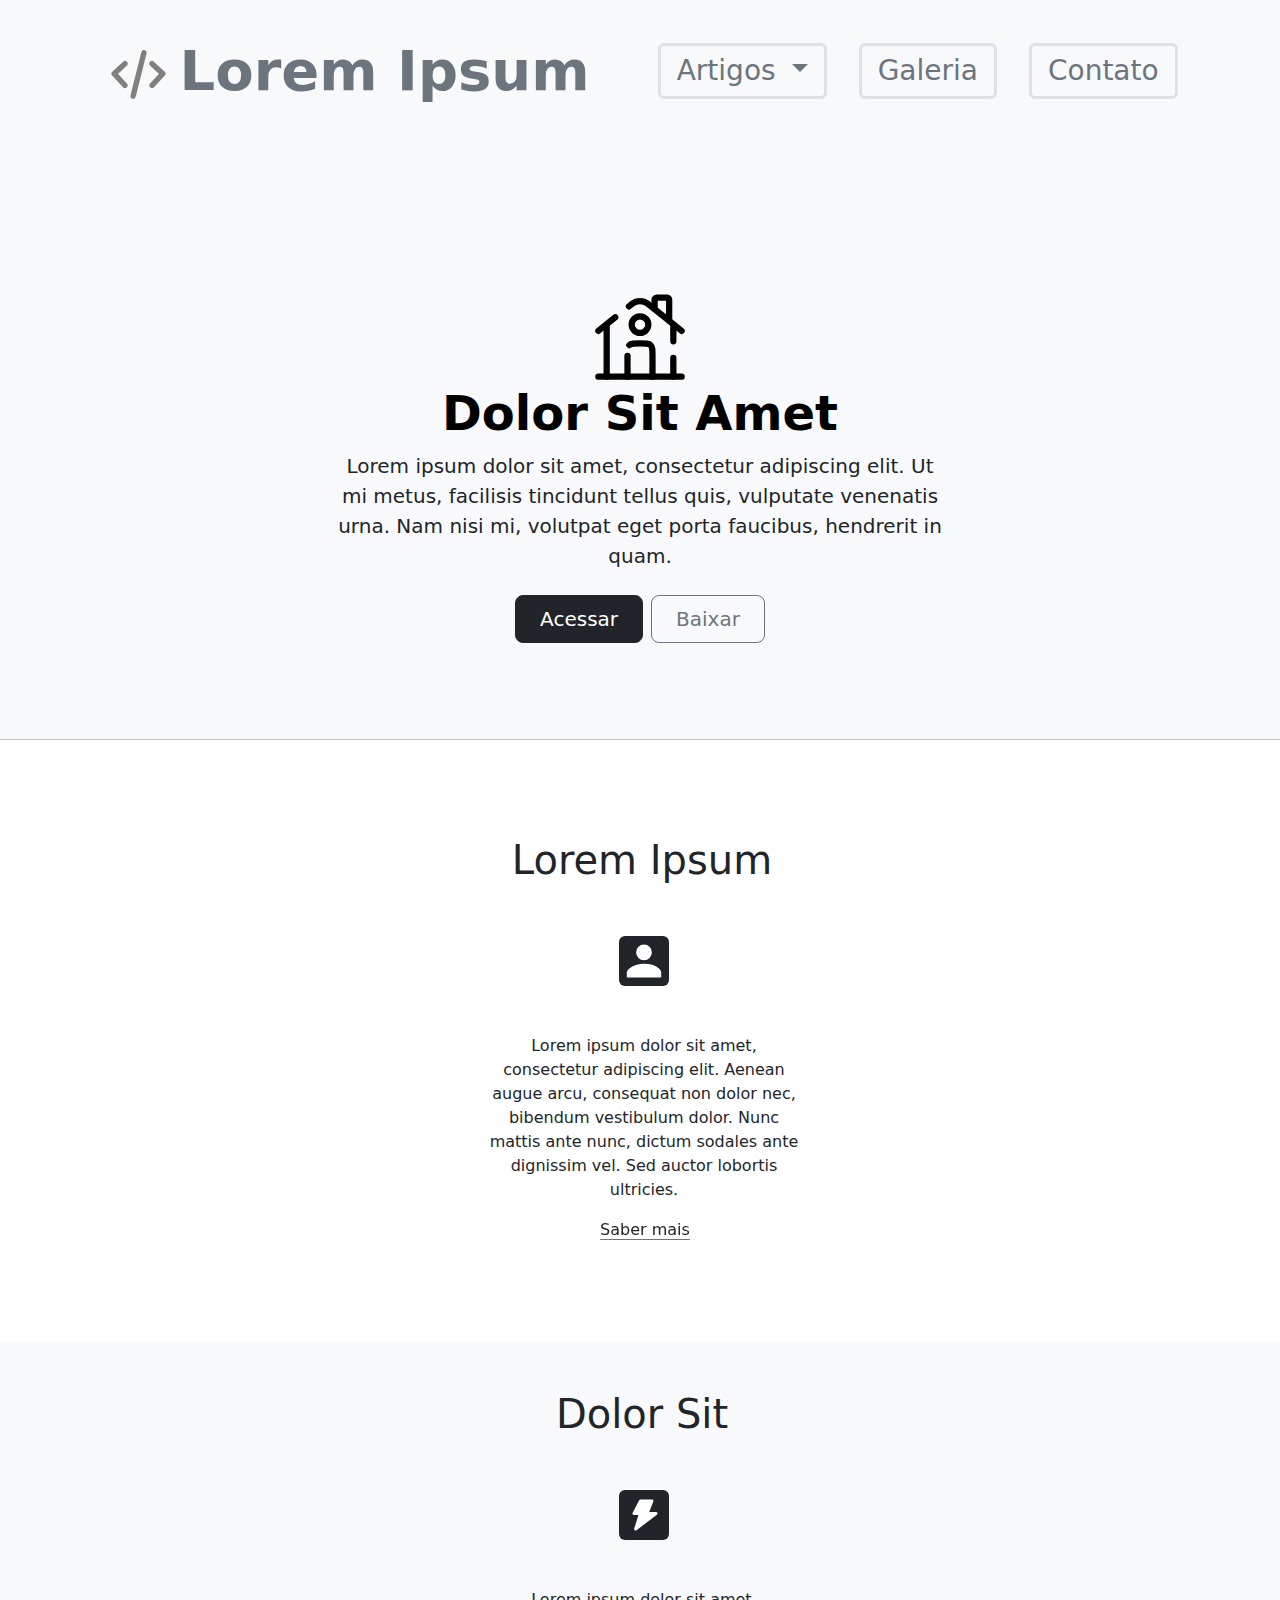
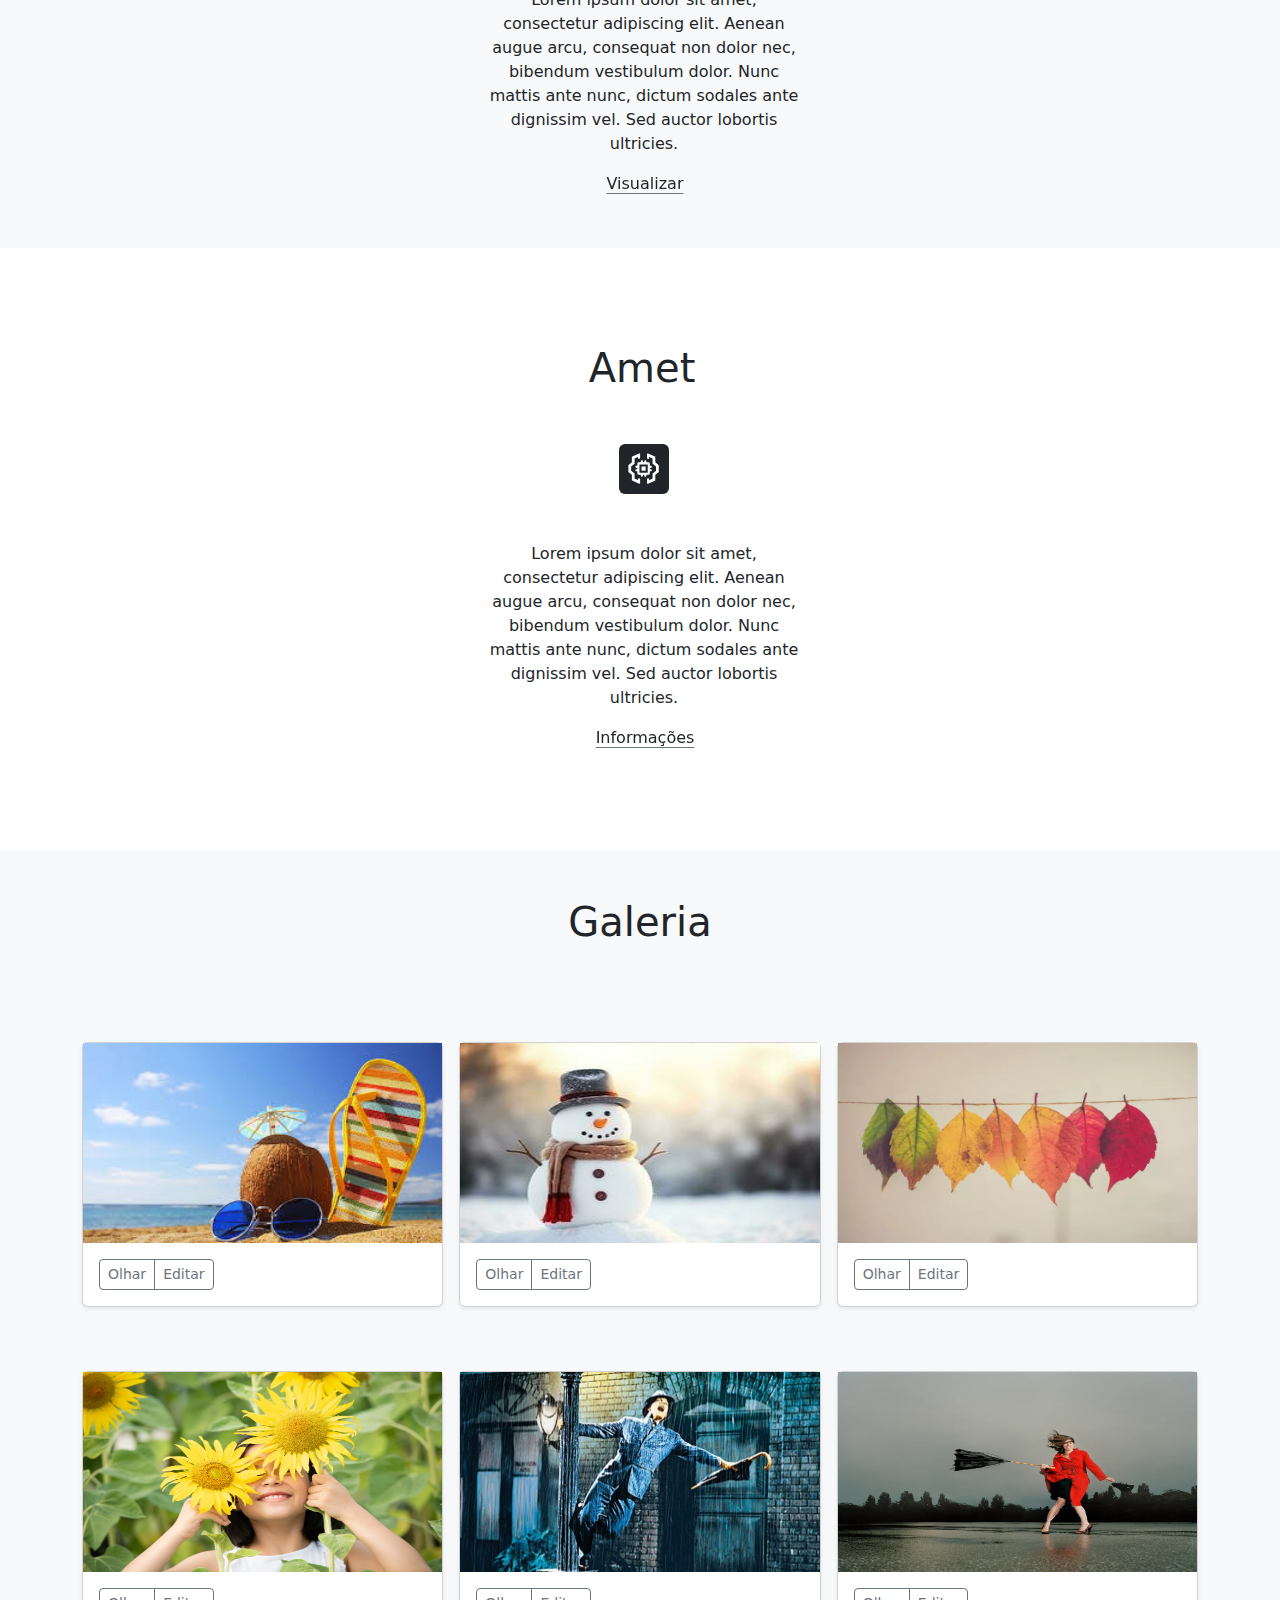
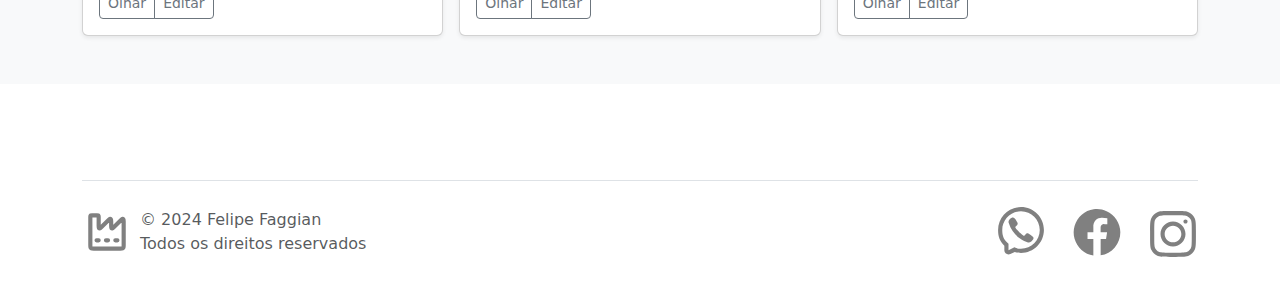
<file: bootstrap-responsividade/index.html>
<!DOCTYPE html>
<html lang="pt-BR">
<head>
    <meta charset="UTF-8">
    <meta name="viewport" content="width=device-width, initial-scale=1.0">
    <title>Responsividade com Bootstrap</title>
    <link href="https://cdn.jsdelivr.net/npm/bootstrap@5.3.3/dist/css/bootstrap.min.css" rel="stylesheet" integrity="sha384-QWTKZyjpPEjISv5WaRU9OFeRpok6YctnYmDr5pNlyT2bRjXh0JMhjY6hW+ALEwIH" crossorigin="anonymous">
</head>
<body>
    <header class="bg-body-tertiary">
        <div class="d-flex h2 text-black">
            <nav class="navbar navbar-expand-lg w-100 pb-md-5">
                <div class="container-fluid justify-content-center">
                  <a class="navbar-brand col-lg-5 col-12 text-center my-4 d-flex flex-md-row text-center justify-content-center align-items-center" href="index.html">
                    <svg width="65" height="65" viewBox="0 0 24 24" fill="none" xmlns="http://www.w3.org/2000/svg">
                      <path d="M7 8L3 11.6923L7 16M17 8L21 11.6923L17 16M14 4L10 20" stroke="gray" stroke-width="2" stroke-linecap="round" stroke-linejoin="round"/>
                    </svg>
                    <h1 class="text-secondary  display-4  fw-bold ps-2">Lorem Ipsum</h1>
                  </a>
                  <div class="d-flex justify-content-end flex-column">
                  <button class="navbar-toggler p-3 border-4 mb-4 ms-3" type="button" data-bs-toggle="collapse" data-bs-target="#navbarSupportedContent" aria-controls="navbarSupportedContent" aria-expanded="false" aria-label="Toggle navigation">
                    <span class="navbar-toggler-icon p-3"></span>
                  </button>
                  <div class="collapse navbar-collapse ms-3" id="navbarSupportedContent">
                    <ul class=" navbar-nav mb-2 mb-lg-0 text-center ">
                      <li class="nav-item h3">
                        <div class="dropdown my-0">
                          <button class="btn py-1 btn-light dropdown-toggle nav-link mx-3 text-secondary border border-3 px-3 rounded focus-ring focus-ring-secondary" type="button" data-bs-toggle="dropdown" aria-expanded="false">
                            Artigos
                          </button>
                          <ul class="dropdown-menu">
                            <li><a class="dropdown-item" href="#loremIpsum">Lorem Ipsum</a></li>
                            <li><a class="dropdown-item" href="#dolorSit">Dolor Sit</a></li>
                            <li><a class="dropdown-item" href="#amet">Amet</a></li>
                          </ul>
                        </div>
                      </li>
                      <li class="nav-item h3">
                        <a class="nav-link py-1 mx-3 btn btn-light text-secondary border rounded border-3 px-3 focus-ring focus-ring-secondary" href="#galeria">Galeria</a>
                      </li>
                      <li class="nav-item h3">
                        <a class="nav-link py-1 mx-3 btn btn-light  text-secondary border rounded border-3 px-3 focus-ring focus-ring-secondary" href="#contato">Contato</a>
                      </li>
                    </ul>
                  </div>
                  </div>
                </div>
            </nav>
        </div>
        <div class="px-4 py-5 my-5 text-center">
            <svg xmlns="http://www.w3.org/2000/svg" width="100" height="100" viewBox="0 0 24 24" fill="none">
                <path d="M22 22L2 22" stroke="black" stroke-width="1.5" stroke-linecap="round"/>
                <path d="M2 11L6.06296 7.74968M22 11L13.8741 4.49931C12.7784 3.62279 11.2216 3.62279 10.1259 4.49931L9.34398 5.12486" stroke="black" stroke-width="1.5" stroke-linecap="round"/>
                <path d="M15.5 5.5V3.5C15.5 3.22386 15.7239 3 16 3H18.5C18.7761 3 19 3.22386 19 3.5V8.5" stroke="black" stroke-width="1.5" stroke-linecap="round"/>
                <path d="M4 22V9.5" stroke="black" stroke-width="1.5" stroke-linecap="round"/>
                <path d="M20 9.5V13.5M20 22V17.5" stroke="black" stroke-width="1.5" stroke-linecap="round"/>
                <path d="M15 22V17C15 15.5858 15 14.8787 14.5607 14.4393C14.1213 14 13.4142 14 12 14C10.5858 14 9.87868 14 9.43934 14.4393M9 22V17" stroke="black" stroke-width="1.5" stroke-linecap="round" stroke-linejoin="round"/>
                <path d="M14 9.5C14 10.6046 13.1046 11.5 12 11.5C10.8954 11.5 10 10.6046 10 9.5C10 8.39543 10.8954 7.5 12 7.5C13.1046 7.5 14 8.39543 14 9.5Z" stroke="black" stroke-width="1.5"/>
            </svg>
            <h2 class="display-5 fw-bold text-body-emphasis">Dolor Sit Amet </h2>
            <div class="col-lg-6 mx-auto">
              <p class="lead mb-4">
                Lorem ipsum dolor sit amet, consectetur adipiscing elit. Ut mi metus, 
                facilisis tincidunt tellus quis, vulputate venenatis urna. Nam nisi mi, 
                volutpat eget porta faucibus, hendrerit in quam. 
              </p>
              <div class="d-grid gap-2 d-sm-flex justify-content-sm-center">
                <button type="button" class="btn btn-dark btn-lg px-4 gap-3">Acessar</button>
                <button type="button" class="btn btn-outline-secondary btn-lg px-4">Baixar</button>
              </div>
            </div>
          </div>
          <hr>
      </header>
    <main>  
        <!-- Artigo Lorem Ipsum -->
        <section class="px-2">
            <a id="loremIpsum" style="text-decoration: none;" class=""><h3 class="ps-1 pt-5 my-5 h1 text-dark d-flex text-center justify-content-center">Lorem Ipsum</h3></a>
            <div class="container-fluid row g-4 py-lg-1 row-cols-1 row-cols-lg-3 text-center ms-1 d-flex justify-content-center align-items-center">

                <div class="feature col-12 mb-5 w-lg-50 px-5">
                  <div class="mb-5 rounded feature-icon d-inline-flex align-items-center justify-content-center text-bg-primary bg-dark">
                    <svg xmlns="http://www.w3.org/2000/svg" fill="white" width="50" height="50" viewBox="0 0 32 32"><path d="M16 15.503A5.041 5.041 0 1 0 16 5.42a5.041 5.041 0 0 0 0 10.083zm0 2.215c-6.703 0-11 3.699-11 5.5v3.363h22v-3.363c0-2.178-4.068-5.5-11-5.5z"/></svg>
                  </div>
                  <p>
                    Lorem ipsum dolor sit amet, consectetur adipiscing elit. Aenean augue arcu,
                    consequat non dolor nec, bibendum vestibulum dolor. Nunc mattis ante nunc, 
                    dictum sodales ante dignissim vel. Sed auctor lobortis ultricies.   
                  </p>
                  <a href="#" class="icon-link text-dark link-underline-secondary ps-4  ">
                    Saber mais
                    <svg class="bi"><use xlink:href="#chevron-right"></use></svg>
                  </a>
                </div>

            </div>
      </section>

         <!-- Artigo Dolor Sit -->
         <section class="px-2 bg-body-tertiary">
          <a id="dolorSit" style="text-decoration: none;" class=""><h3 class="ps-1 pt-5 my-5 h1 text-dark d-flex text-center justify-content-center">Dolor Sit</h3></a>
          <div class="container-fluid row g-4 py-lg-1 row-cols-1 row-cols-lg-3 text-center ms-1 d-flex justify-content-center align-items-center">

              <div class="feature col-12 mb-5 w-lg-50 px-5">
                <div class="mb-5 rounded feature-icon d-inline-flex align-items-center justify-content-center text-bg-primary bg-dark">
                  <svg xmlns="http://www.w3.org/2000/svg" width="50" height="50" viewBox="0 -0.5 25 25" fill="white">
                    <path fill-rule="evenodd" clip-rule="evenodd" d="M10.759 5L7.5 11.222H10.759L8.315 19L18.5 11.222H14.019L16.463 5H10.759Z" stroke="white" stroke-width="1.5" stroke-linecap="round" stroke-linejoin="round"/>
                  </svg>

                </div>
                <p>
                  Lorem ipsum dolor sit amet, consectetur adipiscing elit. Aenean augue arcu,
                  consequat non dolor nec, bibendum vestibulum dolor. Nunc mattis ante nunc, 
                  dictum sodales ante dignissim vel. Sed auctor lobortis ultricies.   
                </p>
                <a href="#" class="icon-link text-dark link-underline-secondary ps-4  ">
                  Visualizar
                  <svg class="bi"><use xlink:href="#chevron-right"></use></svg>
                </a>
              </div>

          </div>
        </section>

       <!-- Artigo Amet -->
       <section class="px-2">
        <a id="amet" style="text-decoration: none;" class=""><h3 class="ps-1 pt-5 my-5 h1 text-dark d-flex text-center justify-content-center">Amet</h3></a>
        <div class="container-fluid row g-4 py-lg-1 row-cols-1 row-cols-lg-3 text-center ms-1 d-flex justify-content-center align-items-center">

            <div class="feature col-12 mb-5 w-lg-50 px-5">
              <div class="mb-5 rounded feature-icon d-inline-flex align-items-center justify-content-center text-bg-primary bg-dark">
                <svg class="ps-2 pt-1 pe-1" xmlns="http://www.w3.org/2000/svg" fill="white" width="50" height="50" viewBox="0 0 55 55">
                  <g id="Layer_2" data-name="Layer 2">
                    <g id="invisible_box" data-name="invisible box">
                      <rect width="48" height="48" fill="none"/>
                    </g>
                    <g id="Q3_icons" data-name="Q3 icons">
                      <path d="M31,33a2,2,0,0,0,2-2V28h1.5a1.5,1.5,0,0,0,0-3H33V23h1.5a1.5,1.5,0,0,0,0-3H33V17a2,2,0,0,0-2-2H28V13.5a1.5,1.5,0,0,0-3,0V15H23V13.5a1.5,1.5,0,0,0-3,0V15H17a2,2,0,0,0-2,2v3H13.5a1.5,1.5,0,0,0,0,3H15v2H13.5a1.5,1.5,0,0,0,0,3H15v3a2,2,0,0,0,2,2h3v1.5a1.5,1.5,0,0,0,3,0V33h2v1.5a1.5,1.5,0,0,0,3,0V33ZM18,18H30V30H18Z"/>
                      <rect x="21" y="21" width="6" height="6"/>
                      <g>
                        <path d="M45.6,18.7,41,14.9V7.5a1,1,0,0,0-.6-.9L30.5,2.1h-.4l-.6.2-.5.3v6a1.5,1.5,0,0,0,3,0V7.2l5,2.3v7.4l1.5,1.2L42,20.9v6.2l-3.5,2.8L37,31.1v7.4l-5,2.3V39.5a1.5,1.5,0,0,0-3,0v6l.5.3.6.2h.4l9.9-4.5a1,1,0,0,0,.6-.9V33.1l4.6-3.8a.9.9,0,0,0,.4-.8v-9A.8.8,0,0,0,45.6,18.7Z"/>
                        <path d="M17.9,2h-.4L7.6,6.6a1,1,0,0,0-.6.9v7.4L2.4,18.7a.8.8,0,0,0-.4.8v9a.9.9,0,0,0,.4.8L7,33.1v7.4a1,1,0,0,0,.6.9l9.9,4.5h.4l.6-.2.5-.3v-6a1.5,1.5,0,0,0-3,0v1.3l-5-2.3V31.1L9.5,29.9,6,27.1V20.9l3.5-2.8L11,16.9V9.5l5-2.3V8.5a1.5,1.5,0,0,0,3,0v-6l-.5-.3Z"/>
                      </g>
                    </g>
                  </g>
                </svg>
              </div>
              <p>
                Lorem ipsum dolor sit amet, consectetur adipiscing elit. Aenean augue arcu,
                consequat non dolor nec, bibendum vestibulum dolor. Nunc mattis ante nunc, 
                dictum sodales ante dignissim vel. Sed auctor lobortis ultricies.   
              </p>
              <a href="#" class="icon-link text-dark link-underline-secondary ps-4  ">
                Informações
                <svg class="bi"><use xlink:href="#chevron-right"></use></svg>
              </a>
            </div>

        </div>
      </section>

        <!-- Galeria -->
        <section class="pb-5">
            <div class="album bg-body-tertiary">
                <a id="galeria" style="text-decoration: none;" class=""><h3 class="py-5 my-5 h1 text-dark d-flex text-center justify-content-center">Galeria</h3></a>
                <div class="container">
            
                  <div class="row row-cols-1 row-cols-sm-2 row-cols-md-3 g-3">

                    <div class="col mb-5">
                      <div class="card shadow-sm">
                        <img src="img/verao.jpeg" alt="Acessórios de Verão" height="200">
                        <div class="card-body">
                          <div class="d-flex justify-content-between align-items-center">
                            <div class="btn-group">
                              <button type="button" class="btn btn-sm btn-outline-secondary">Olhar</button>
                              <button type="button" class="btn btn-sm btn-outline-secondary">Editar</button>
                            </div>
                          </div>
                        </div>
                      </div>
                    </div>

                    <div class="col mb-5">
                        <div class="card shadow-sm">
                          <img src="img/inverno.jpg" alt="Boneco de Neve" height="200">
                          <div class="card-body">
                            <div class="d-flex justify-content-between align-items-center">
                              <div class="btn-group">
                                <button type="button" class="btn btn-sm btn-outline-secondary">Olhar</button>
                                <button type="button" class="btn btn-sm btn-outline-secondary">Editar</button>
                              </div>
                            </div>
                          </div>
                        </div>
                      </div>

                      <div class="col mb-5">
                        <div class="card shadow-sm">
                          <img src="img/outono.webp" alt="Folhas de Outono" height="200">
                          <div class="card-body">
                            <div class="d-flex justify-content-between align-items-center">
                              <div class="btn-group">
                                <button type="button" class="btn btn-sm btn-outline-secondary">Olhar</button>
                                <button type="button" class="btn btn-sm btn-outline-secondary">Editar</button>
                              </div>
                            </div>
                          </div>
                        </div>
                      </div>

                      <div class="col mb-5">
                        <div class="card shadow-sm">
                          <img src="img/primavera.jpg" alt="Menina na Primavera" height="200">
                          <div class="card-body">
                            <div class="d-flex justify-content-between align-items-center">
                              <div class="btn-group">
                                <button type="button" class="btn btn-sm btn-outline-secondary">Olhar</button>
                                <button type="button" class="btn btn-sm btn-outline-secondary">Editar</button>
                              </div>
                            </div>
                          </div>
                        </div>
                      </div>

                      <div class="col mb-5">
                        <div class="card shadow-sm">
                          <img src="img/chuva.webp" alt="Homem na Chuva" height="200">
                          <div class="card-body">
                            <div class="d-flex justify-content-between align-items-center">
                              <div class="btn-group">
                                <button type="button" class="btn btn-sm btn-outline-secondary">Olhar</button>
                                <button type="button" class="btn btn-sm btn-outline-secondary">Editar</button>
                              </div>
                            </div>
                          </div>
                        </div>
                      </div>

                      <div class="col mb-5">
                        <div class="card shadow-sm">
                          <img src="img/vento.webp" alt="Mulher no Vento" height="200">
                          <div class="card-body">
                            <div class="d-flex justify-content-between align-items-center">
                              <div class="btn-group">
                                <button type="button" class="btn btn-sm btn-outline-secondary">Olhar</button>
                                <button type="button" class="btn btn-sm btn-outline-secondary">Editar</button>
                              </div>
                            </div>
                          </div>
                        </div>
                      </div>
                
        </section>
    </main>
    
    <div class="container mt-5">
        <footer id="contato" class="d-flex flex-wrap justify-content-between align-items-center py-3 my-4 border-top">
          <div class="col-md-4 d-flex align-items-center">
            <a href="/" class="mb-3 me-2 mb-md-0 text-body-secondary text-decoration-none lh-1">
                <svg xmlns="http://www.w3.org/2000/svg" width="50" height="50" viewBox="0 0 24 24" fill="none">
                    <path d="M7 16H8M11.5 16H12.5M16 16H17M18.4 20H5.6C5.03995 20 4.75992 20 4.54601 19.891C4.35785 19.7951 4.20487 19.6422 4.10899 19.454C4 19.2401 4 18.9601 4 18.4V4.8C4 4.51997 4 4.37996 4.0545 4.273C4.10243 4.17892 4.17892 4.10243 4.273 4.0545C4.37996 4 4.51997 4 4.8 4H7.2C7.48003 4 7.62004 4 7.727 4.0545C7.82108 4.10243 7.89757 4.17892 7.9455 4.273C8 4.37996 8 4.51997 8 4.8V9.06863C8 9.67445 8 9.97735 8.1198 10.1176C8.22374 10.2393 8.37967 10.3039 8.53923 10.2914C8.72312 10.2769 8.93731 10.0627 9.36569 9.63431L12.6343 6.36569C13.0627 5.93731 13.2769 5.72312 13.4608 5.70865C13.6203 5.69609 13.7763 5.76068 13.8802 5.88238C14 6.02265 14 6.32556 14 6.93137V9.06863C14 9.67445 14 9.97735 14.1198 10.1176C14.2237 10.2393 14.3797 10.3039 14.5392 10.2914C14.7231 10.2769 14.9373 10.0627 15.3657 9.63431L18.6343 6.36569C19.0627 5.93731 19.2769 5.72312 19.4608 5.70865C19.6203 5.69609 19.7763 5.76068 19.8802 5.88238C20 6.02265 20 6.32556 20 6.93137V18.4C20 18.9601 20 19.2401 19.891 19.454C19.7951 19.6422 19.6422 19.7951 19.454 19.891C19.2401 20 18.9601 20 18.4 20Z" stroke="gray" stroke-width="2" stroke-linecap="round"/>
                </svg>
            </a>
            <span class="mb-3 mb-md-0 text-body-secondary"> © 2024 Felipe Faggian <br>Todos os direitos reservados</span>
          </div>
      
          <ul class="nav col-md-4 justify-content-end list-unstyled d-flex">
            <li class="ms-3 mt-2"><a class="text-body-secondary" href="#">
                <svg xmlns="http://www.w3.org/2000/svg" width="50" height="50" viewBox="0 0 24 24" fill="none">
                    <path d="M6.014 8.00613C6.12827 7.1024 7.30277 5.87414 8.23488 6.01043L8.23339 6.00894C9.14051 6.18132 9.85859 7.74261 10.2635 8.44465C10.5504 8.95402 10.3641 9.4701 10.0965 9.68787C9.7355 9.97883 9.17099 10.3803 9.28943 10.7834C9.5 11.5 12 14 13.2296 14.7107C13.695 14.9797 14.0325 14.2702 14.3207 13.9067C14.5301 13.6271 15.0466 13.46 15.5548 13.736C16.3138 14.178 17.0288 14.6917 17.69 15.27C18.0202 15.546 18.0977 15.9539 17.8689 16.385C17.4659 17.1443 16.3003 18.1456 15.4542 17.9421C13.9764 17.5868 8 15.27 6.08033 8.55801C5.97237 8.24048 5.99955 8.12044 6.014 8.00613Z" fill="gray"/>
                    <path fill-rule="evenodd" clip-rule="evenodd" d="M12 23C10.7764 23 10.0994 22.8687 9 22.5L6.89443 23.5528C5.56462 24.2177 4 23.2507 4 21.7639V19.5C1.84655 17.492 1 15.1767 1 12C1 5.92487 5.92487 1 12 1C18.0751 1 23 5.92487 23 12C23 18.0751 18.0751 23 12 23ZM6 18.6303L5.36395 18.0372C3.69087 16.4772 3 14.7331 3 12C3 7.02944 7.02944 3 12 3C16.9706 3 21 7.02944 21 12C21 16.9706 16.9706 21 12 21C11.0143 21 10.552 20.911 9.63595 20.6038L8.84847 20.3397L6 21.7639V18.6303Z" fill="gray"/>
                </svg>
            </a></li>
            <li class="ms-3"><a class="text-body-secondary" href="#">
                <svg xmlns="http://www.w3.org/2000/svg" width="70" height="70" viewBox="0 0 24 24" fill="none">
                    <path d="M20 12.05C19.9813 10.5255 19.5273 9.03809 18.6915 7.76295C17.8557 6.48781 16.673 5.47804 15.2826 4.85257C13.8921 4.2271 12.3519 4.01198 10.8433 4.23253C9.33473 4.45309 7.92057 5.10013 6.7674 6.09748C5.61422 7.09482 4.77005 8.40092 4.3343 9.86195C3.89856 11.323 3.88938 12.8781 4.30786 14.3442C4.72634 15.8103 5.55504 17.1262 6.69637 18.1371C7.83769 19.148 9.24412 19.8117 10.75 20.05V14.38H8.75001V12.05H10.75V10.28C10.7037 9.86846 10.7483 9.45175 10.8807 9.05931C11.0131 8.66687 11.23 8.30827 11.5161 8.00882C11.8022 7.70936 12.1505 7.47635 12.5365 7.32624C12.9225 7.17612 13.3368 7.11255 13.75 7.14003C14.3498 7.14824 14.9482 7.20173 15.54 7.30003V9.30003H14.54C14.3676 9.27828 14.1924 9.29556 14.0276 9.35059C13.8627 9.40562 13.7123 9.49699 13.5875 9.61795C13.4627 9.73891 13.3667 9.88637 13.3066 10.0494C13.2464 10.2125 13.2237 10.387 13.24 10.56V12.07H15.46L15.1 14.4H13.25V20C15.1399 19.7011 16.8601 18.7347 18.0985 17.2761C19.3369 15.8175 20.0115 13.9634 20 12.05Z" fill="gray"/>
                </svg>
            </a></li>
            <li class="ms-3 mt-2 pt-1"><a class="text-body-secondary" href="#">
                <svg xmlns="http://www.w3.org/2000/svg" width="50" height="50" viewBox="0 0 24 24" fill="none">
                    <path fill-rule="evenodd" clip-rule="evenodd" d="M12 18C15.3137 18 18 15.3137 18 12C18 8.68629 15.3137 6 12 6C8.68629 6 6 8.68629 6 12C6 15.3137 8.68629 18 12 18ZM12 16C14.2091 16 16 14.2091 16 12C16 9.79086 14.2091 8 12 8C9.79086 8 8 9.79086 8 12C8 14.2091 9.79086 16 12 16Z" fill="gray"/>
                    <path d="M18 5C17.4477 5 17 5.44772 17 6C17 6.55228 17.4477 7 18 7C18.5523 7 19 6.55228 19 6C19 5.44772 18.5523 5 18 5Z" fill="gray"/>
                    <path fill-rule="evenodd" clip-rule="evenodd" d="M1.65396 4.27606C1 5.55953 1 7.23969 1 10.6V13.4C1 16.7603 1 18.4405 1.65396 19.7239C2.2292 20.8529 3.14708 21.7708 4.27606 22.346C5.55953 23 7.23969 23 10.6 23H13.4C16.7603 23 18.4405 23 19.7239 22.346C20.8529 21.7708 21.7708 20.8529 22.346 19.7239C23 18.4405 23 16.7603 23 13.4V10.6C23 7.23969 23 5.55953 22.346 4.27606C21.7708 3.14708 20.8529 2.2292 19.7239 1.65396C18.4405 1 16.7603 1 13.4 1H10.6C7.23969 1 5.55953 1 4.27606 1.65396C3.14708 2.2292 2.2292 3.14708 1.65396 4.27606ZM13.4 3H10.6C8.88684 3 7.72225 3.00156 6.82208 3.0751C5.94524 3.14674 5.49684 3.27659 5.18404 3.43597C4.43139 3.81947 3.81947 4.43139 3.43597 5.18404C3.27659 5.49684 3.14674 5.94524 3.0751 6.82208C3.00156 7.72225 3 8.88684 3 10.6V13.4C3 15.1132 3.00156 16.2777 3.0751 17.1779C3.14674 18.0548 3.27659 18.5032 3.43597 18.816C3.81947 19.5686 4.43139 20.1805 5.18404 20.564C5.49684 20.7234 5.94524 20.8533 6.82208 20.9249C7.72225 20.9984 8.88684 21 10.6 21H13.4C15.1132 21 16.2777 20.9984 17.1779 20.9249C18.0548 20.8533 18.5032 20.7234 18.816 20.564C19.5686 20.1805 20.1805 19.5686 20.564 18.816C20.7234 18.5032 20.8533 18.0548 20.9249 17.1779C20.9984 16.2777 21 15.1132 21 13.4V10.6C21 8.88684 20.9984 7.72225 20.9249 6.82208C20.8533 5.94524 20.7234 5.49684 20.564 5.18404C20.1805 4.43139 19.5686 3.81947 18.816 3.43597C18.5032 3.27659 18.0548 3.14674 17.1779 3.0751C16.2777 3.00156 15.1132 3 13.4 3Z" fill="gray"/>
                </svg>
            </a></li>
          </ul>
        </footer>
      </div>

    <script src="https://cdn.jsdelivr.net/npm/bootstrap@5.3.3/dist/js/bootstrap.bundle.min.js" integrity="sha384-YvpcrYf0tY3lHB60NNkmXc5s9fDVZLESaAA55NDzOxhy9GkcIdslK1eN7N6jIeHz" crossorigin="anonymous"></script>
</body>
</html>
</file>
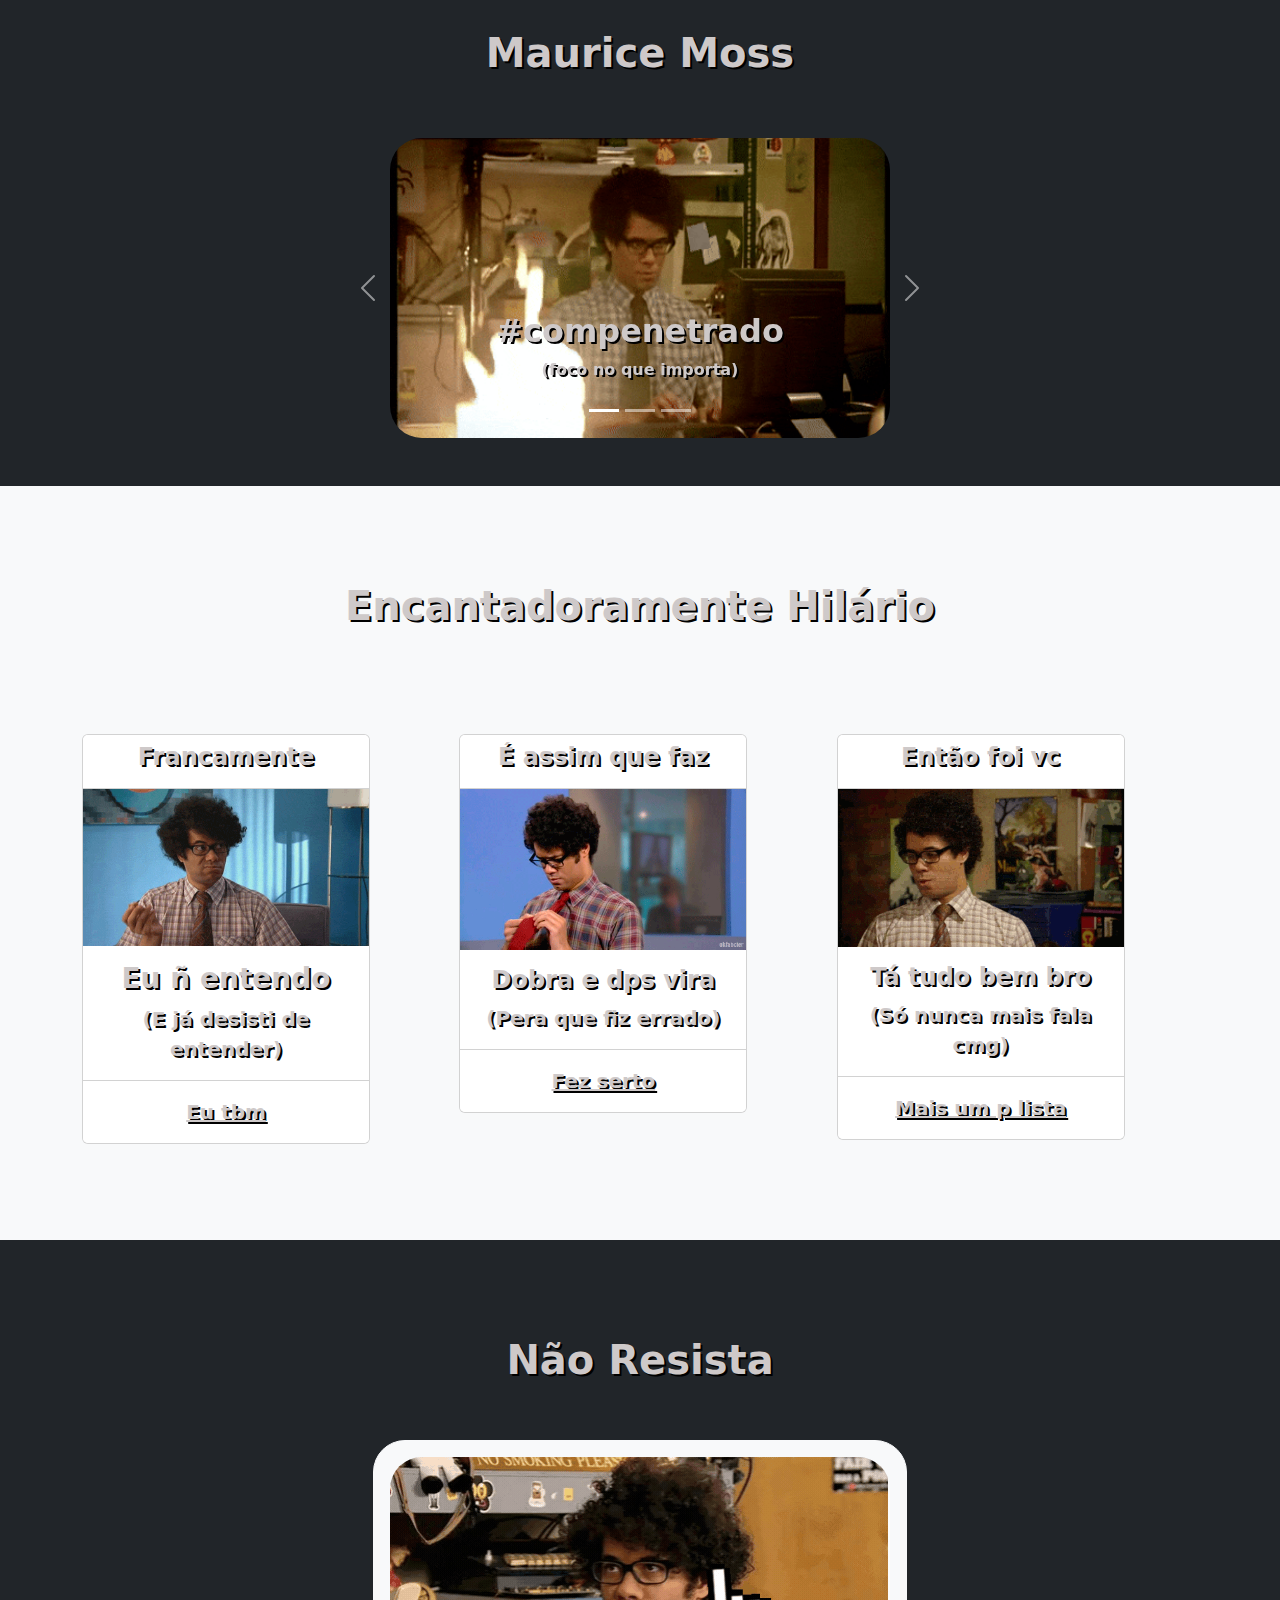
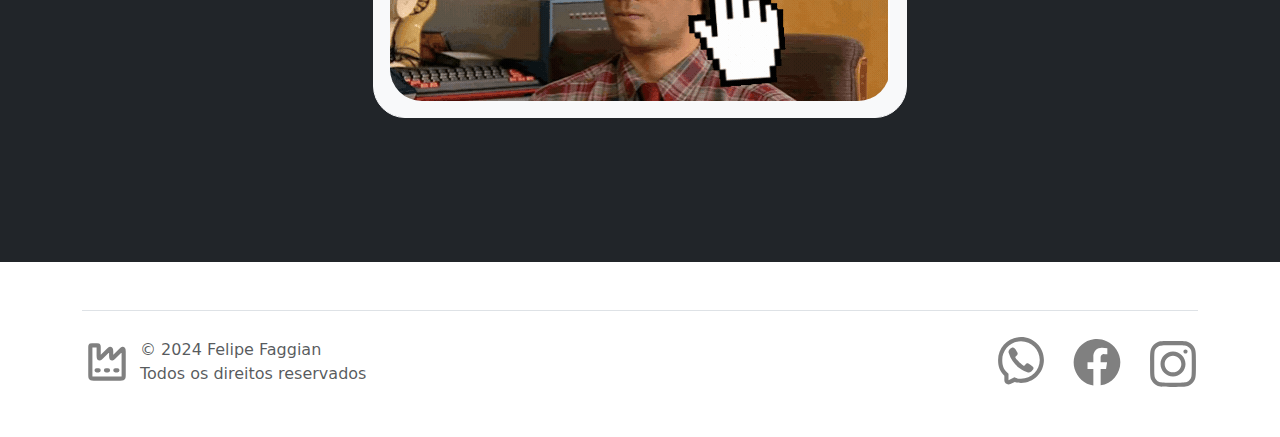
<file: bootstrap-avancado/avancando-bootstrap.html>
<!doctype html>
<html lang="pt-BR">
  <head>
    <meta charset="utf-8">
    <meta name="viewport" content="width=device-width, initial-scale=1">
    <title>Estranho e Carismático</title>
    <link href="https://cdn.jsdelivr.net/npm/bootstrap@5.3.3/dist/css/bootstrap.min.css" rel="stylesheet" integrity="sha384-QWTKZyjpPEjISv5WaRU9OFeRpok6YctnYmDr5pNlyT2bRjXh0JMhjY6hW+ALEwIH" crossorigin="anonymous">
    <link href="style.css" rel="stylesheet">
  </head>
  <body>
    <header data-bs-theme="dark">
      <nav class="navbar navbar-expand-md navbar-dark bg-dark">
        <div class="container-fluid">
          <a class="navbar-brand text-center col-12 d-flex justify-content-center" href="#"><h1 class="p-3">Maurice Moss</h1></a>
          <button class="navbar-toggler" type="button" data-bs-toggle="collapse" data-bs-target="#navbarCollapse" aria-controls="navbarCollapse" aria-expanded="false" aria-label="Toggle navigation">
            <span class="navbar-toggler-icon"></span>
          </button>
          <div class="collapse navbar-collapse" id="navbarCollapse">
          </div>
        </div>
      </nav>
    </header>
    
    <main class="bg-dark text-center d-flex justify-content-center flex-column align-items-center">
    
      <div id="myCarousel" class="mt-4 carousel slide mb-6 w-50 text-center d-flex justify-content-center" data-bs-ride="carousel">
        <div class="carousel-indicators">
          <button type="button" data-bs-target="#myCarousel" data-bs-slide-to="0" class="active" aria-label="Slide 1" aria-current="true"></button>
          <button type="button" data-bs-target="#myCarousel" data-bs-slide-to="1" aria-label="Slide 2" class=""></button>
          <button type="button" data-bs-target="#myCarousel" data-bs-slide-to="2" aria-label="Slide 3" class=""></button>
        </div>
        <div class="carousel-inner">
          <div class="carousel-item active">
            <div class="container text-start d-flex justify-content-center">
                <img src="img/fogo.gif" class="bd-placeholder-img rounded-5" alt="Digitando diante do fogo" width="500px" height="300px" xmlns="http://www.w3.org/2000/svg" aria-hidden="true" preserveAspectRatio="xMidYMid slice" focusable="false">  
            </div>
            <div class="carousel-caption d-none d-md-block">
              <h2>#compenetrado</h2>
              <p>(foco no que importa)</p>
            </div>
          </div>

          <div class="carousel-item">
            <div class="container text-start d-flex justify-content-center">
              <img src="img/sorriso.gif" class="bd-placeholder-img rounded-5" alt="Gesto com os dedos e sorrindo" width="500px" height="300px" xmlns="http://www.w3.org/2000/svg" aria-hidden="true" preserveAspectRatio="xMidYMid slice" focusable="false">
            </div>
            <div class="carousel-caption d-none d-md-block">
              <h2>Assim ó</h2>
              <p>(o pai tbm faz gracinha)</p>
            </div>
          </div>

          <div class="carousel-item">
            <div class="container text-start d-flex justify-content-center">
              <img src="img/gesto.gif" alt="Sinal com as mãos para se aproximar" class="bd-placeholder-img rounded-5" width="500px" height="300px" xmlns="http://www.w3.org/2000/svg" aria-hidden="true" preserveAspectRatio="xMidYMid slice" focusable="false">
            </div>
            <div class="carousel-caption d-none d-md-block">
              <h2 class="">Vem k-</h2>
              <p>Nah dexa pra lá</p>
            </div>
          </div>
        </div>
        <button class="carousel-control-prev" type="button" data-bs-target="#myCarousel" data-bs-slide="prev">
          <span class="carousel-control-prev-icon" aria-hidden="true"></span>
          <span class="visually-hidden">Previous</span>
        </button>
        <button class="carousel-control-next" type="button" data-bs-target="#myCarousel" data-bs-slide="next">
          <span class="carousel-control-next-icon" aria-hidden="true"></span>
          <span class="visually-hidden">Next</span>
        </button>
      </div>
      
      <section class="py-5 mt-5 text-center container-fluid bg-light">
        <div class="row py-lg-5">
          <div class="col-lg-6 col-md-8 mx-auto">
            <h3 class="fs-1">Encantadoramente Hilário</h3>
          </div>
        </div>

      <div class="album py-5 bg-body-tertiary">
        <div class="container">
          <div class="row row-cols-1 row-cols-sm-2 row-cols-md-3 g-3">

            <div class="col">
              <div class="card" style="width: 18rem;">
                <div class="card-header bg-white">
                  <h4>Francamente</h4>
                </div>
                <img src="img/comendo.gif" class="card-img-top rounded-0" alt="Personagem Comendo">
                <div class="card-body">
                  <h4 class="card-title corCinza fs-3">Eu ñ entendo</h4>
                  <p class="card-text fs-5">(E já desisti de entender)</p>
                </div>
                <div class="card-footer p-3 bg-white">
                  <a href="#" class="fw-bold card-link fs-5">Eu tbm</a>
                </div>
              </div>
            </div>

            <div class="col">
              <div class="card" style="width: 18rem;">
                <div class="card-header bg-white">
                  <h4>É assim que faz</h4>
                </div>
                <img src="img/gravata.gif" class="card-img-top rounded-0" alt="Personagem Comendo">
                <div class="card-body">
                  <h4 class="card-title corCinza">Dobra e dps vira</h4>
                  <p class="card-text fs-5">(Pera que fiz errado)</p>
                </div>
                <div class="card-footer bg-white p-3">
                  <a href="#" class="fw-bold card-link fs-5">Fez serto</a>
                </div>
              </div>
            </div>
    
            <div class="col">
              <div class="card" style="width: 18rem;">
                <div class="card-header bg-white">
                  <h4>Então foi vc</h4>
                </div>
                <img src="img/inconformado.gif" class="card-img-top rounded-0" alt="Personagem Comendo">
                <div class="card-body">
                  <h4 class="card-title corCinza">Tá tudo bem bro</h4>
                  <p class="card-text fs-5">(Só nunca mais fala cmg)</p>     
                </div>
                <div class="card-footer p-3 bg-white">
                  <a href="#" class="fw-bold card-link fs-5">Mais um p lista</a>
                </div>
              </div>
            </div>
 
          </div>
        </div>
      </div>
    </section>  

    <section class="my-5 py-5">
        <h5 class="fs-1"> Não Resista </h5>
        <!-- Button trigger modal -->
        <button type="button" class="btn btn-light my-5 rounded-5 p-3" data-bs-toggle="modal" data-bs-target="#exampleModal">
          <img src="img/modal.gif" alt="Homem olhando de um lado para o outro" class="rounded-5" >
        </button>

        <!-- Modal -->
        <div class="modal fade" id="exampleModal" tabindex="-1" aria-labelledby="exampleModalLabel" aria-hidden="true">
          <div class="modal-dialog">
            <div class="modal-content">
              <div class="modal-header">
                <h6 class="modal-title fs-3 w-100 text-center" id="exampleModalLabel">Assista 'The IT Crowd'</h6>
                <button type="button" class="btn-close" data-bs-dismiss="modal" aria-label="Close"></button>
              </div>
              <div class="modal-body">
                <img src="img/palmas.gif" class="rounded-5" alt="Homens batendo palmas">
              </div>
              <div class="modal-footer w-100 text-center d-flex justify-content-center align-items-center">
                <button type="button" class="btn btn-secondary m-3 py-2 px-5 fw-bold fs-4 " data-bs-dismiss="modal">Belê</button>
              </div>
            </div>
          </div>
        </div>
    </section>
    </main>
    
    <div class="container mt-5">
      <footer id="contato" class="d-flex flex-wrap justify-content-between align-items-center py-3 my-4 border-top">
        <div class="col-md-4 d-flex align-items-center">
          <a href="/" class="mb-3 me-2 mb-md-0 text-body-secondary text-decoration-none lh-1">
              <svg xmlns="http://www.w3.org/2000/svg" width="50" height="50" viewBox="0 0 24 24" fill="none">
                  <path d="M7 16H8M11.5 16H12.5M16 16H17M18.4 20H5.6C5.03995 20 4.75992 20 4.54601 19.891C4.35785 19.7951 4.20487 19.6422 4.10899 19.454C4 19.2401 4 18.9601 4 18.4V4.8C4 4.51997 4 4.37996 4.0545 4.273C4.10243 4.17892 4.17892 4.10243 4.273 4.0545C4.37996 4 4.51997 4 4.8 4H7.2C7.48003 4 7.62004 4 7.727 4.0545C7.82108 4.10243 7.89757 4.17892 7.9455 4.273C8 4.37996 8 4.51997 8 4.8V9.06863C8 9.67445 8 9.97735 8.1198 10.1176C8.22374 10.2393 8.37967 10.3039 8.53923 10.2914C8.72312 10.2769 8.93731 10.0627 9.36569 9.63431L12.6343 6.36569C13.0627 5.93731 13.2769 5.72312 13.4608 5.70865C13.6203 5.69609 13.7763 5.76068 13.8802 5.88238C14 6.02265 14 6.32556 14 6.93137V9.06863C14 9.67445 14 9.97735 14.1198 10.1176C14.2237 10.2393 14.3797 10.3039 14.5392 10.2914C14.7231 10.2769 14.9373 10.0627 15.3657 9.63431L18.6343 6.36569C19.0627 5.93731 19.2769 5.72312 19.4608 5.70865C19.6203 5.69609 19.7763 5.76068 19.8802 5.88238C20 6.02265 20 6.32556 20 6.93137V18.4C20 18.9601 20 19.2401 19.891 19.454C19.7951 19.6422 19.6422 19.7951 19.454 19.891C19.2401 20 18.9601 20 18.4 20Z" stroke="gray" stroke-width="2" stroke-linecap="round"/>
              </svg>
          </a>
          <span class="mb-3 mb-md-0 text-body-secondary"> © 2024 Felipe Faggian <br>Todos os direitos reservados</span>
        </div>
    
        <ul class="nav col-md-4 justify-content-end list-unstyled d-flex">
          <li class="ms-3 mt-2"><a class="text-body-secondary" href="#">
              <svg xmlns="http://www.w3.org/2000/svg" width="50" height="50" viewBox="0 0 24 24" fill="none">
                  <path d="M6.014 8.00613C6.12827 7.1024 7.30277 5.87414 8.23488 6.01043L8.23339 6.00894C9.14051 6.18132 9.85859 7.74261 10.2635 8.44465C10.5504 8.95402 10.3641 9.4701 10.0965 9.68787C9.7355 9.97883 9.17099 10.3803 9.28943 10.7834C9.5 11.5 12 14 13.2296 14.7107C13.695 14.9797 14.0325 14.2702 14.3207 13.9067C14.5301 13.6271 15.0466 13.46 15.5548 13.736C16.3138 14.178 17.0288 14.6917 17.69 15.27C18.0202 15.546 18.0977 15.9539 17.8689 16.385C17.4659 17.1443 16.3003 18.1456 15.4542 17.9421C13.9764 17.5868 8 15.27 6.08033 8.55801C5.97237 8.24048 5.99955 8.12044 6.014 8.00613Z" fill="gray"/>
                  <path fill-rule="evenodd" clip-rule="evenodd" d="M12 23C10.7764 23 10.0994 22.8687 9 22.5L6.89443 23.5528C5.56462 24.2177 4 23.2507 4 21.7639V19.5C1.84655 17.492 1 15.1767 1 12C1 5.92487 5.92487 1 12 1C18.0751 1 23 5.92487 23 12C23 18.0751 18.0751 23 12 23ZM6 18.6303L5.36395 18.0372C3.69087 16.4772 3 14.7331 3 12C3 7.02944 7.02944 3 12 3C16.9706 3 21 7.02944 21 12C21 16.9706 16.9706 21 12 21C11.0143 21 10.552 20.911 9.63595 20.6038L8.84847 20.3397L6 21.7639V18.6303Z" fill="gray"/>
              </svg>
          </a></li>
          <li class="ms-3"><a class="text-body-secondary" href="#">
              <svg xmlns="http://www.w3.org/2000/svg" width="70" height="70" viewBox="0 0 24 24" fill="none">
                  <path d="M20 12.05C19.9813 10.5255 19.5273 9.03809 18.6915 7.76295C17.8557 6.48781 16.673 5.47804 15.2826 4.85257C13.8921 4.2271 12.3519 4.01198 10.8433 4.23253C9.33473 4.45309 7.92057 5.10013 6.7674 6.09748C5.61422 7.09482 4.77005 8.40092 4.3343 9.86195C3.89856 11.323 3.88938 12.8781 4.30786 14.3442C4.72634 15.8103 5.55504 17.1262 6.69637 18.1371C7.83769 19.148 9.24412 19.8117 10.75 20.05V14.38H8.75001V12.05H10.75V10.28C10.7037 9.86846 10.7483 9.45175 10.8807 9.05931C11.0131 8.66687 11.23 8.30827 11.5161 8.00882C11.8022 7.70936 12.1505 7.47635 12.5365 7.32624C12.9225 7.17612 13.3368 7.11255 13.75 7.14003C14.3498 7.14824 14.9482 7.20173 15.54 7.30003V9.30003H14.54C14.3676 9.27828 14.1924 9.29556 14.0276 9.35059C13.8627 9.40562 13.7123 9.49699 13.5875 9.61795C13.4627 9.73891 13.3667 9.88637 13.3066 10.0494C13.2464 10.2125 13.2237 10.387 13.24 10.56V12.07H15.46L15.1 14.4H13.25V20C15.1399 19.7011 16.8601 18.7347 18.0985 17.2761C19.3369 15.8175 20.0115 13.9634 20 12.05Z" fill="gray"/>
              </svg>
          </a></li>
          <li class="ms-3 mt-2 pt-1"><a class="text-body-secondary" href="#">
              <svg xmlns="http://www.w3.org/2000/svg" width="50" height="50" viewBox="0 0 24 24" fill="none">
                  <path fill-rule="evenodd" clip-rule="evenodd" d="M12 18C15.3137 18 18 15.3137 18 12C18 8.68629 15.3137 6 12 6C8.68629 6 6 8.68629 6 12C6 15.3137 8.68629 18 12 18ZM12 16C14.2091 16 16 14.2091 16 12C16 9.79086 14.2091 8 12 8C9.79086 8 8 9.79086 8 12C8 14.2091 9.79086 16 12 16Z" fill="gray"/>
                  <path d="M18 5C17.4477 5 17 5.44772 17 6C17 6.55228 17.4477 7 18 7C18.5523 7 19 6.55228 19 6C19 5.44772 18.5523 5 18 5Z" fill="gray"/>
                  <path fill-rule="evenodd" clip-rule="evenodd" d="M1.65396 4.27606C1 5.55953 1 7.23969 1 10.6V13.4C1 16.7603 1 18.4405 1.65396 19.7239C2.2292 20.8529 3.14708 21.7708 4.27606 22.346C5.55953 23 7.23969 23 10.6 23H13.4C16.7603 23 18.4405 23 19.7239 22.346C20.8529 21.7708 21.7708 20.8529 22.346 19.7239C23 18.4405 23 16.7603 23 13.4V10.6C23 7.23969 23 5.55953 22.346 4.27606C21.7708 3.14708 20.8529 2.2292 19.7239 1.65396C18.4405 1 16.7603 1 13.4 1H10.6C7.23969 1 5.55953 1 4.27606 1.65396C3.14708 2.2292 2.2292 3.14708 1.65396 4.27606ZM13.4 3H10.6C8.88684 3 7.72225 3.00156 6.82208 3.0751C5.94524 3.14674 5.49684 3.27659 5.18404 3.43597C4.43139 3.81947 3.81947 4.43139 3.43597 5.18404C3.27659 5.49684 3.14674 5.94524 3.0751 6.82208C3.00156 7.72225 3 8.88684 3 10.6V13.4C3 15.1132 3.00156 16.2777 3.0751 17.1779C3.14674 18.0548 3.27659 18.5032 3.43597 18.816C3.81947 19.5686 4.43139 20.1805 5.18404 20.564C5.49684 20.7234 5.94524 20.8533 6.82208 20.9249C7.72225 20.9984 8.88684 21 10.6 21H13.4C15.1132 21 16.2777 20.9984 17.1779 20.9249C18.0548 20.8533 18.5032 20.7234 18.816 20.564C19.5686 20.1805 20.1805 19.5686 20.564 18.816C20.7234 18.5032 20.8533 18.0548 20.9249 17.1779C20.9984 16.2777 21 15.1132 21 13.4V10.6C21 8.88684 20.9984 7.72225 20.9249 6.82208C20.8533 5.94524 20.7234 5.49684 20.564 5.18404C20.1805 4.43139 19.5686 3.81947 18.816 3.43597C18.5032 3.27659 18.0548 3.14674 17.1779 3.0751C16.2777 3.00156 15.1132 3 13.4 3Z" fill="gray"/>
              </svg>
          </a></li>
        </ul>
      </footer>
    </div>


    <script src="https://cdn.jsdelivr.net/npm/bootstrap@5.3.3/dist/js/bootstrap.bundle.min.js" integrity="sha384-YvpcrYf0tY3lHB60NNkmXc5s9fDVZLESaAA55NDzOxhy9GkcIdslK1eN7N6jIeHz" crossorigin="anonymous"></script>
  </body>
</html>
</file>
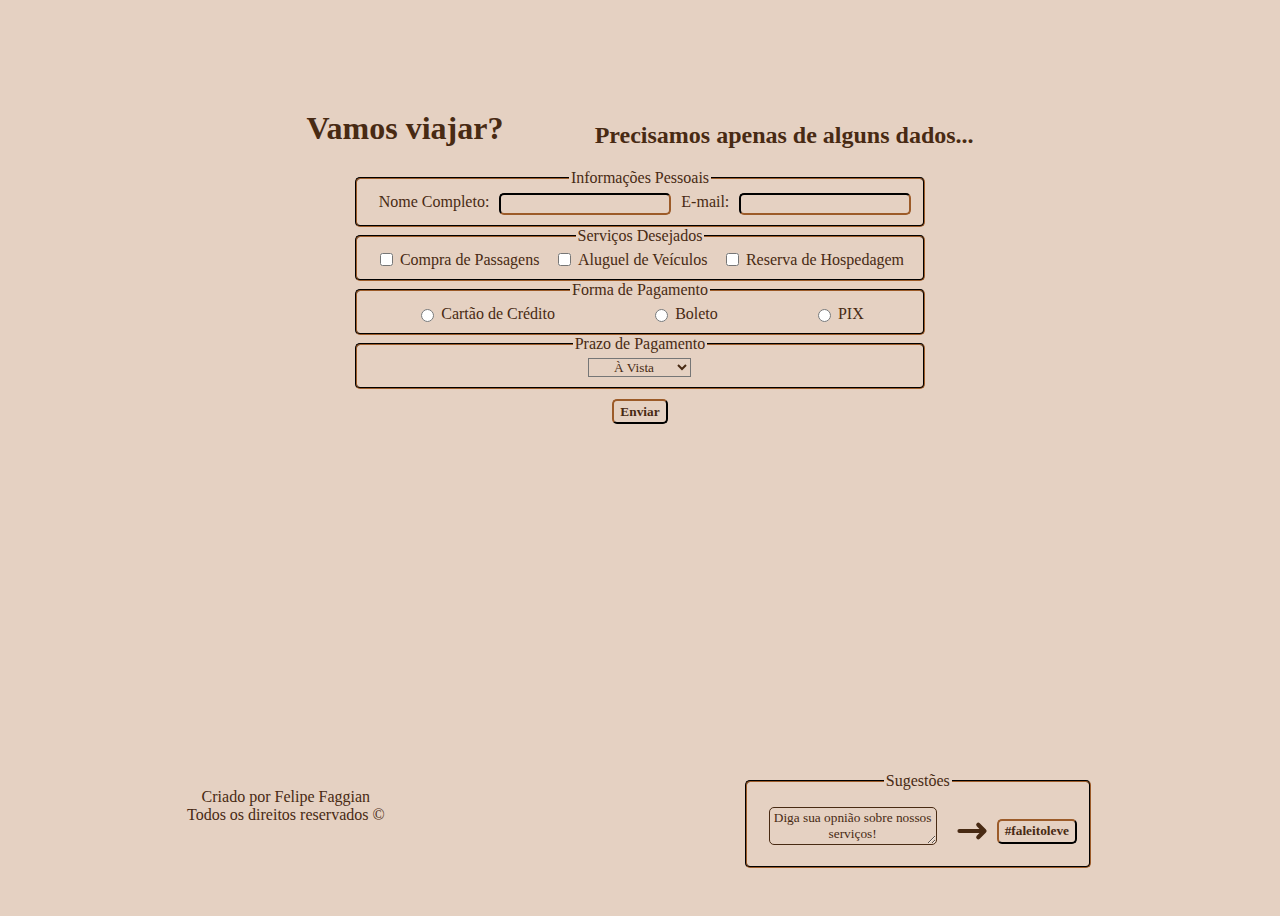
<file: html-atividade-reserva-viagens/reserva.html>
<!DOCTYPE html>
<html lang="pt-BR">
<head>
    <meta charset="UTF-8">
    <meta name="viewport" content="width=device-width, initial-scale=1.0">
    <title>Agende sua viagem!</title>
    <link href="reserva.css" rel="stylesheet">
</head>
<body>
    <header>
        <h1>Vamos viajar?</h1>
        <h2>Precisamos apenas de alguns dados...</h2>
    </header>
    <main>
        <form>
            <fieldset>
                <legend>Informações Pessoais</legend>
                <label for="nomeCompleto">Nome Completo:</label>
                <input type="text" id="nomeCompleto" name="nomeCompleto">
                <label for="endereçoEmail">E-mail:</label>
                <input type="email" id="endereçoEmail" name="endereçoEmail">
            </fieldset>
            <fieldset>
                <legend>Serviços Desejados</legend>
                <div>
                    <input type="checkbox" id="compraPassagens" name="compraPassagens" value="compraPassagens"> &nbsp;Compra de Passagens
                </div>
                <div>
                    <input type="checkbox" id="aluguelVeiculos" name="aluguelVeiculos" value="aluguelVeiculos"> &nbsp;Aluguel de Veículos
                </div>
                <div>
                    <input type="checkbox" id="reservaHospedagem" name="reservaHospedagem" value="reservaHospedagem"> &nbsp;Reserva de Hospedagem
                </div>
            </fieldset>
            <fieldset>
                <legend>Forma de Pagamento</legend>
                <div>
                    <input type="radio" name="formaPagamento" value="cartaoCredito">&nbsp;Cartão de Crédito
                </div>
                <div>
                    <input type="radio" name="formaPagamento" value="boleto">&nbsp;Boleto
                </div>
                <div>
                    <input type="radio" name="formaPagamento" value="pix">&nbsp;PIX
                </div>
            </fieldset>
            <fieldset>
                <legend>Prazo de Pagamento</legend>
                <select id="prazoPagamento" name="prazoPagamento">
                    <option value="aVista">À Vista</option>
                    <option value="5x">5x Sem Juros</option>
                    <option value="10x">10x Com Juros</option>
                </select>
            </fieldset>
            <button type="submit" id="enviarDados" name="enviarDados">Enviar</button>
        </form>
    </main>
    <footer>
            <p> 
                Criado por Felipe Faggian 
                <br>
                Todos os direitos reservados &copy;
            </p>
            <div>
                <form>
                    <fieldset>
                        <legend>Sugestões</legend>
                        <div>
                            <textarea id="sugestoes" name="sugestoes" placeholder="Diga sua opnião sobre nossos serviços!"></textarea>
                            <svg xmlns="http://www.w3.org/2000/svg" viewBox="0 0 24 24"><path d="m18.707 12.707-3 3a1 1 0 0 1-1.414-1.414L15.586 13H6a1 1 0 0 1 0-2h9.586l-1.293-1.293a1 1 0 0 1 1.414-1.414l3 3a1 1 0 0 1 0 1.414z" style="fill:rgb(72, 42, 19)" data-name="Right"/></svg>
                            <button>#faleitoleve</button>
                        </div>
                    </fieldset>
                    
                    
                </form>
            </div>
    </footer>
</body>
</html>
</file>
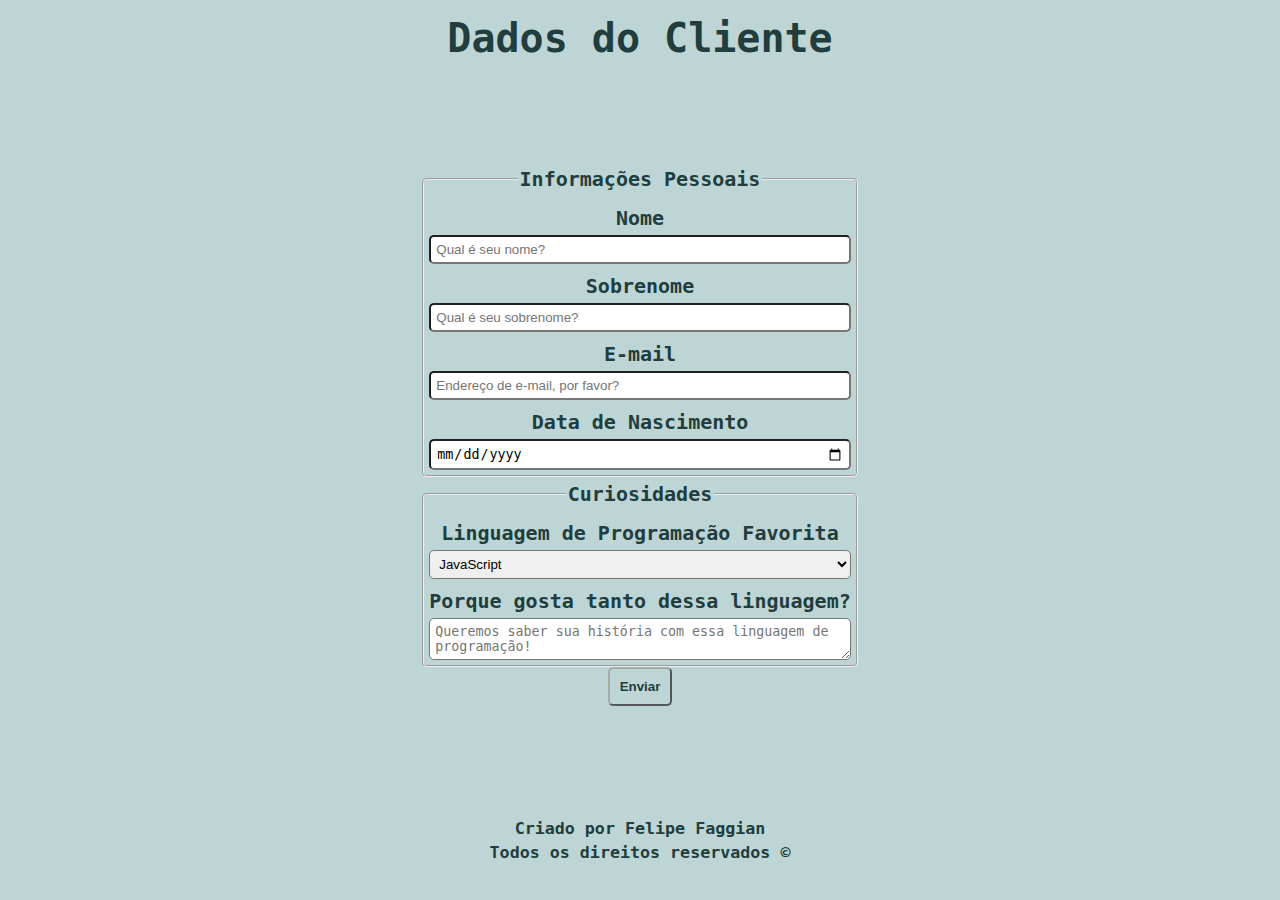
<file: html-form/contato.html>
<!DOCTYPE html>
<html lang="pt-BR">
<head>
    <meta charset="UTF-8">
    <meta name="viewport" content="width=device-width, initial-scale=1.0">
    <title>Formulário Demonstrativo</title>
    <link href="contato.css" rel="stylesheet" >
</head>
<body>
    <header>
        <h1> Dados do Cliente </h1>
    </header>
    <main>
        <section>
            <form>
                <fieldset>    
                    <legend>Informações Pessoais</legend>
                    <label for="nome">Nome</label>
                    <input type="text" id="nome" name="nome" placeholder="Qual é seu nome?">
                    <label for="sobrenome">Sobrenome</label>
                    <input type="text" id="sobrenome" name="sobrenome" placeholder="Qual é seu sobrenome?">
                    <label for="email">E-mail</label>
                    <input type="email" id="email" name="email" placeholder="Endereço de e-mail, por favor?">
                    <label for="dataNascimento">Data de Nascimento</label>
                    <input type="date" id="dataNascimento" name="dataNascimento">
                </fieldset>
                <fieldset>
                    <legend>Curiosidades</legend>
                    <label for="escolherLinguagem">Linguagem de Programação Favorita</label>
                    <select type="radio" id="escolherLinguagem" name="escolherLinguagem">
                        <option value="javaScript">JavaScript</option>
                        <option value="python">Python</option>
                        <option value="java">Java</option>
                        <option value="c++">C++</option>
                    </select>
                    <label for="porqueLinguagem">Porque gosta tanto dessa linguagem?</label>
                    <textarea id="porqueLinguagem" name="porqueLinguagem" placeholder="Queremos saber sua história com essa linguagem de programação!"></textarea>
                </fieldset>
                <button type="submit" id="enviarDados" name="enviarDados">Enviar</button>
            </form>
        </section>
    </main>
    <footer>
        <small> 
            Criado por Felipe Faggian 
            <br>
            Todos os direitos reservados &copy;
        </small>
    </footer>
</body>
</html>
</file>
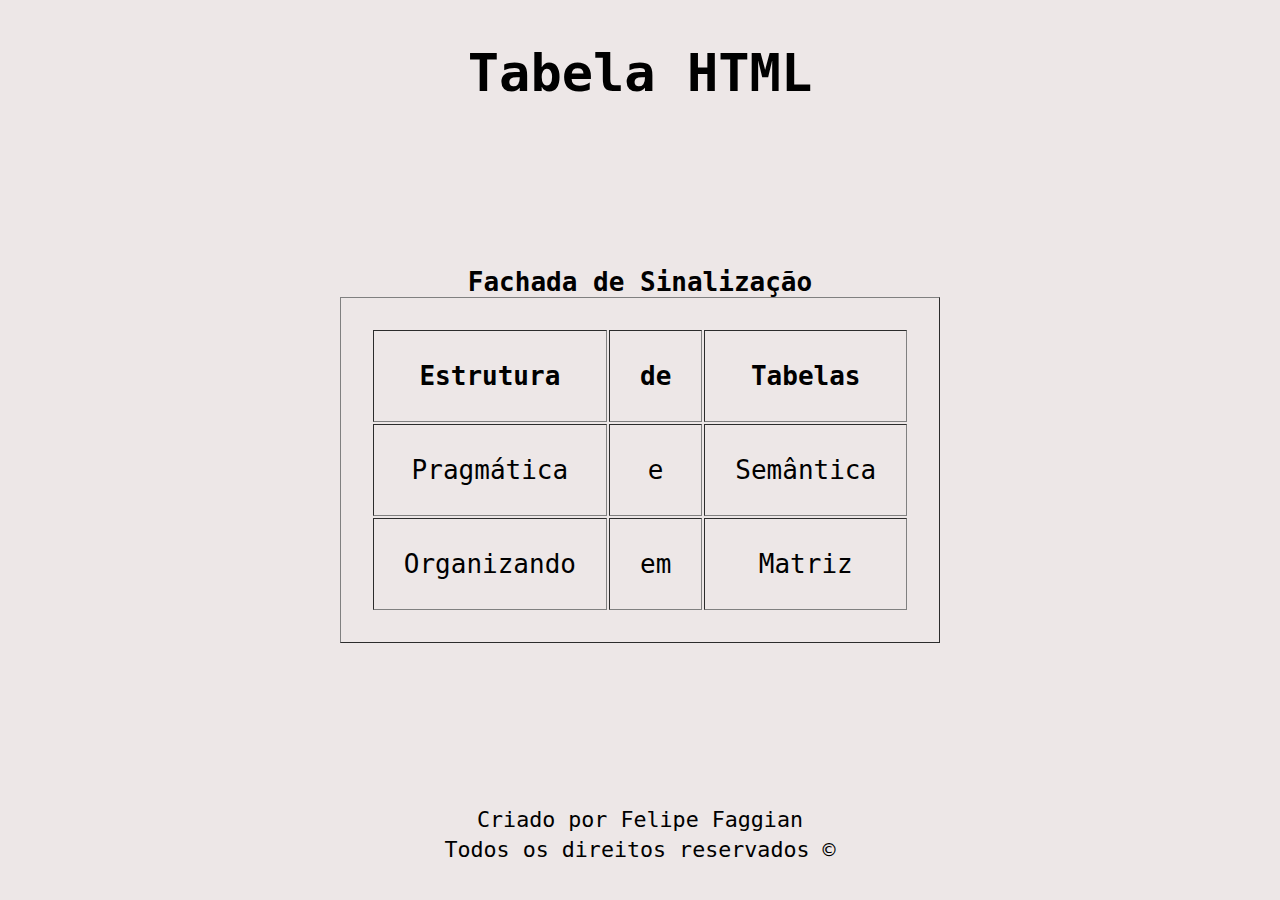
<file: html-tabela/tabela.html>
<!DOCTYPE html>
<html lang="pt-BR">
<head>
    <meta charset="UTF-8">
    <meta name="viewport" content="width=device-width, initial-scale=1.0">
    <link href="tabela.css" rel="stylesheet">
    <title>Formulário Demonstrativo</title>
</head>
<body>
    <header>
        <h1>Tabela HTML</h1>
    </header>
    <main>
        <section>
            <table border style="">
                <caption><strong>Fachada de Sinalização</strong></caption>
                <thead>
                    <tr>
                        <th>Estrutura</th>
                        <th>de</th>
                        <th>Tabelas</th>
                    </tr>
                </thead>
                <tbody>
                    <tr>
                        <td>Pragmática</td>
                        <td>e</td>
                        <td>Semântica</td>
                    </tr>
                </tbody>
                <tfoot>
                    <tr>
                        <td>Organizando</td>
                        <td>em</td>
                        <td>Matriz</td>
                    </tr>
                </tfoot>
            </table>
        </section>
    </main>
    <footer>
        <small> Criado por Felipe Faggian 
        <br>Todos os direitos reservados &copy;</small>
    </footer>
</body>
</html>
</file>
<file: bootstrap-avancado/style.css>
h1, h2, h3, h4, p, a, h5, h6, button {
   text-shadow: 2px 2px #000000;
   color: #cec9c9;
   font-weight: 900;
}

.corCinza {
   color: #cec9c9;
}
</file>
<file: html-atividade-reserva-viagens/reserva.css>
@media only screen and (max-width: 600px) {

    * {
        background-color: rgb(229, 209, 194);
        color: rgb(72, 42, 19);
        font-family: cursive;
    }

    body {
        display: flex;
        justify-content: space-around;
        align-items: center;
        flex-direction: column;
        height: 90vh;
        overflow: hidden;
        width: auto;
        text-align: center;
        font-size: x-small;
    }

    header {
        height: 10%;
        margin-bottom: 0px;
        display: flex;
        flex-direction: column;
        justify-content: center;
    }

    h2,h1 {
        margin: 0px 0px;
    }

    main {  
        height: 60%;
        /* border: 1px solid blue; */
    }

    footer {
        /* border: 1px solid red; */
        height: 30%;
        width: auto;
        margin: auto;
        display: flex;
        justify-content: start;
        flex-direction: column;
        align-items: center;
    }

    footer p {
        width: 200px;
    }

    fieldset {
        margin-right: 20px;
    }

    input, fieldset {
        border-radius: 5px;
        border-color: rgb(72, 42, 19);
        display: flex;
        flex-direction: column;
    }   

    legend {
        font-size: small;
    }

    div {
        display: flex;
        flex-direction: row;
        align-items: center;
    }

    textarea {
        margin: 10px;
        border-radius: 5px;
        border-color: rgb(72, 42, 19);
        text-align: center;
    }

    svg {
        height: 30px;
        padding-top: 7px;
    }

    
    button {
        border-radius: 5px;
        border-color: rgb(72, 42, 19);
        color:  rgb(72, 42, 19);
        font-weight: 900;
        margin-top: 10px;
        height: 25px;
    }

}

@media only screen and (min-width: 601px) { 

    * {
        background-color: rgb(229, 209, 194);
        color: rgb(72, 42, 19);
        font-family: cursive;
    }

    body {
        display: flex;
        justify-content: center;
        align-items: center;
        flex-direction: column  ;
        height: 100vh;
        overflow: hidden;
        width: auto;
        text-align: center  ;
    }

    header {
        height: 20%;
        display: flex;
        flex-direction: row;
        justify-content: space-around;
        align-items: end;
        width: 60%;
    }

    button {
        border-radius: 5px;
        border-color: rgb(72, 42, 19);
        color:  rgb(72, 42, 19);
        font-weight: 900;
        margin-top: 10px;
        height: 25px;
    }

    main {
        height: 75%;
    }

    footer {
        padding: 0px 40px 40px 40px;
        width: 100%;
        display: flex;
        justify-content: space-around;
        flex-direction: row;
        align-items: start;
    }

    input, fieldset {
        border-radius: 5px;
        border-color: rgb(72, 42, 19);
        display: flex;
        flex-direction: column;
    }   

    div {
        display: flex;
        flex-direction: row;
        align-items: center;
        justify-content: center;
    }

    textarea {
        margin: 10px;
        border-radius: 5px;
        border-color: rgb(72, 42, 19);
        text-align: center;
        
    }

    ::placeholder {
        color:  rgb(72, 42, 19);
    }

    button:hover {
        background-color: rgb(72, 42, 19)   ;
        cursor: pointer;
        color: rgb(229, 209, 194);
    }

    footer form {
        display: flex;
        flex-direction: row;
        align-items: center;
    }

    svg {
        height: 50px;
        padding-top: 10px;
    }

    fieldset {
        flex-direction: row;
        justify-content: space-around;
    }

    label {
        padding: 0px 10px;
    }

    select {
        text-align: center;
        justify-content: center;
        align-items: center;
        display: flex;
        margin: auto;
    }

}
</file>
<file: html-form/contato.css>
body {
    background-color: rgb(189, 213, 213);
    color: rgb(33, 61, 61);
    font-family: monospace;
    font-weight: 900;
    font-size: x-large;
    text-align: center;
    display: flex;
    flex-direction: column;
    justify-content: space-between;
    align-items: center;
    height: 95vh;
    overflow: hidden;
    width: auto;
}

main, fieldset {
    display: flex;
    flex-direction: column;
}

label {
    padding-top: 10px;
}

input, select, fieldset, textarea {
    margin-top: 5px;
    border-radius: 5px;
    padding: 5px;
}

header {
    margin: -20px 0px;
}

button {
    padding: 10px;
    font-weight: 900;
    background-color: rgb(189, 213, 213);
    color: rgb(33, 61, 61);
    border-radius: 5px;
    border-color: rgb(163, 171, 171);
}

footer {
    padding-top: 15px;
}
</file>
<file: html-tabela/tabela.css>
body {
    height: 95vh;
    width: auto;
    display: flex;
    flex-direction: column;
    justify-content: space-between;
    font-family: monospace;
    font-size: xx-large;
    align-items: center;
    text-align: center;
    /* border: 10px solid black; */
    background-color: rgb(237, 231, 231);
    overflow: hidden;
}

table, tr, th, td {
    padding: 30px;
}

header{
    /* border: 1px solid red; */
}

main{
    /* border: 1px solid blue;     */
}

footer {
    padding-top: 30px;
    /* border: 1px solid green; */
}
</file>
